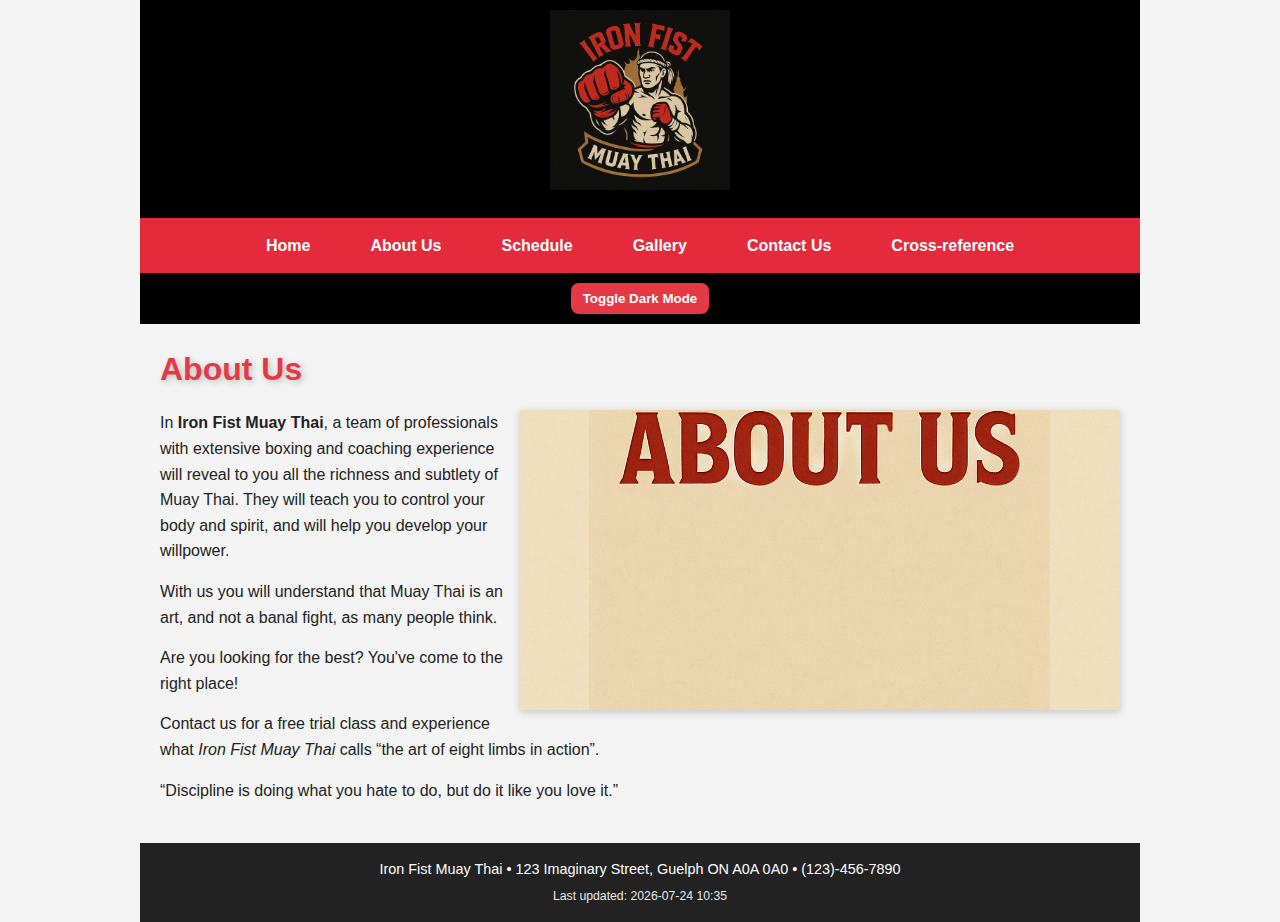
<file: about.html>
<!DOCTYPE html>
<html>
    <head>
        <title>About Iron Fist Muay Thai</title>
	    <meta charset="utf-8" />
		<meta name="viewport" content="width=device-width, initial-scale=1" />
	    <meta name="keywords" content="gym, martial arts, Muay Thai" />
		<link href="css/style.css" rel="stylesheet" />
		<link href="css/responsive.css" rel="stylesheet" />
	</head>
	
	<body>
		<header>
			<a href="index.html"><img src="images/logo.png" alt="Iron Fist Muay Thai" /></a>
			<nav>
				<ul>
					<li><a href="index.html">Home</a></li>
					<li><a href="about.html">About Us</a></li>
					<li><a href="schedule.html">Schedule</a></li>
					<li><a href="gallery.html">Gallery</a></li>
					<li><a href="contact.html">Contact Us</a></li>
					<li><a href="cross-reference.html">Cross-reference</a></li>
				</ul>
			</nav>
		</header>
		<article>
			<h1>About Us</h1>
			
			<img id="about_us" src="images/about_us.png" alt="About Us" />

            <p>In <strong>Iron Fist Muay Thai</strong>, a team of professionals with extensive boxing and coaching experience 
                will reveal to you all the richness and subtlety of Muay Thai. They will teach you 
                to control your body and spirit, and will help you develop your willpower.
            </p>
			
			<p>With us you will understand that Muay Thai is an art, and not a banal fight, as many people think.</p>
			
			<p>Are you looking for the best? You've come to the right place!</p>
			
			<p>Contact us for a free trial class and experience 
			what <cite>Iron Fist Muay Thai</cite> calls <q>the art of eight limbs in action</q>.</p>

			<blockquote cite="https://example.com">
  				“Discipline is doing what you hate to do, but do it like you love it.”
			</blockquote>

		</article>
		<footer>
			Iron Fist Muay Thai &#8226; 123 Imaginary Street, Guelph ON A0A 0A0 &#8226; (123)-456-7890
		</footer>
    	<script src="js/script.js"></script>
	</body>
	
</html>
</file>
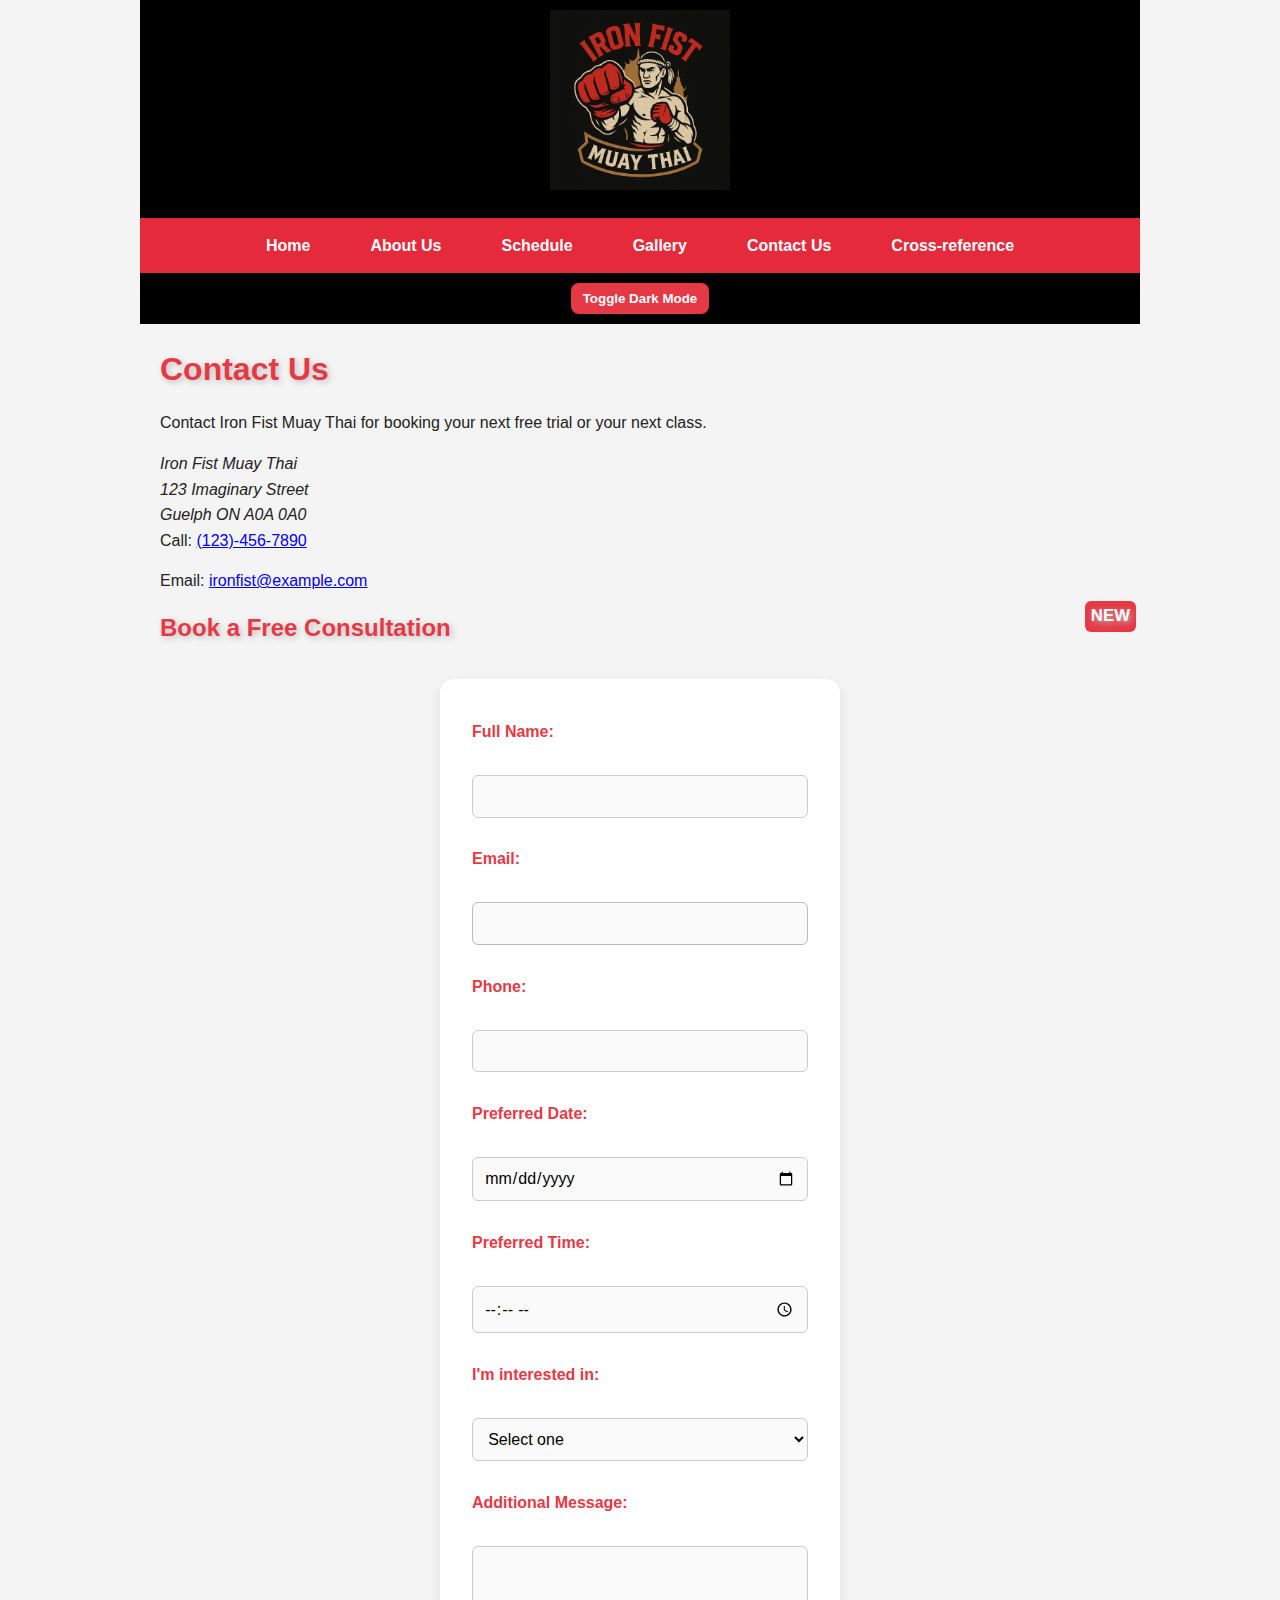
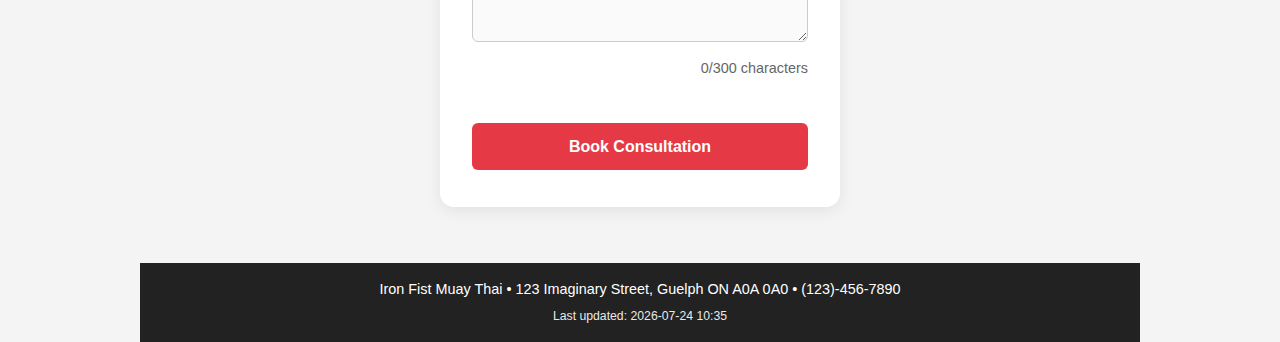
<file: contact.html>
<!doctype html>
<html>
    <head>
        <title>Contacting Iron Fist Muay Thai</title>
        <meta charset="utf-8" />
        <meta name="viewport" content="width=device-width, initial-scale=1" />
        <link href="css/style.css" rel="stylesheet" />
        <link href="css/responsive.css" rel="stylesheet" />
    </head>

    <body>
	    <header>
			<a href="index.html"><img src="images/logo.png" alt="Iron Fist Muay Thai" /></a>
			<nav>
				<ul>
					<li><a href="index.html">Home</a></li>
					<li><a href="about.html">About Us</a></li>
					<li><a href="schedule.html">Schedule</a></li>
					<li><a href="gallery.html">Gallery</a></li>
					<li><a href="contact.html">Contact Us</a></li>
					<li><a href="cross-reference.html">Cross-reference</a></li>
				</ul>
			</nav>
	    </header>
        <article>
            <h1>Contact Us</h1>
            <p>Contact Iron Fist Muay Thai for booking your next free trial or your next class.</p>

	        <address>
                Iron Fist Muay Thai<br>
	            123 Imaginary Street<br>
	            Guelph ON A0A 0A0
            </address>

	        <p>Call: <a href="tel:+11234567890">(123)-456-7890</a></p>
	        <p>Email: <a href="mailto:ironfist@example.com">ironfist@example.com</a></p>

			<h2>Book a Free Consultation</h2>
			<form action="#" method="post">
  			<label for="name">Full Name:</label><br>
  			<input type="text" id="name" name="name" required autocomplete="name"><br>

  			<label for="email">Email:</label><br>
  			<input type="email" id="email" name="email" required autocomplete="email"><br>

  			<label for="phone">Phone:</label><br>
  			<input type="tel" id="phone" name="phone" inputmode="tel" autocomplete="tel"><br>

  			<label for="date">Preferred Date:</label><br>
  			<input type="date" id="date" name="date" required autocomplete="bday"><br>

  			<label for="time">Preferred Time:</label><br>
  			<input type="time" id="time" name="time"><br>

  			<label for="interest">I'm interested in:</label><br>
  			<select id="interest" name="interest" required autocomplete="off">
    			<option value="">Select one</option>
    			<option value="muaythai">Muay Thai</option>
    			<option value="fitness">Fitness</option>
    			<option value="kids">Kids Class</option>
    			<option value="other">Other</option>
  			</select><br>

  			<label for="message">Additional Message:</label><br>
  			<textarea id="message" name="message" rows="4" autocomplete="off"></textarea><br>

  			<input type="submit" value="Book Consultation">
			</form>
        </article>
        <footer>
		    Iron Fist Muay Thai &#8226; 123 Imaginary Street, Guelph ON A0A 0A0 &#8226; (123)-456-7890
	    </footer>
      	<script src="js/script.js"></script>
    </body>

</html>
</file>
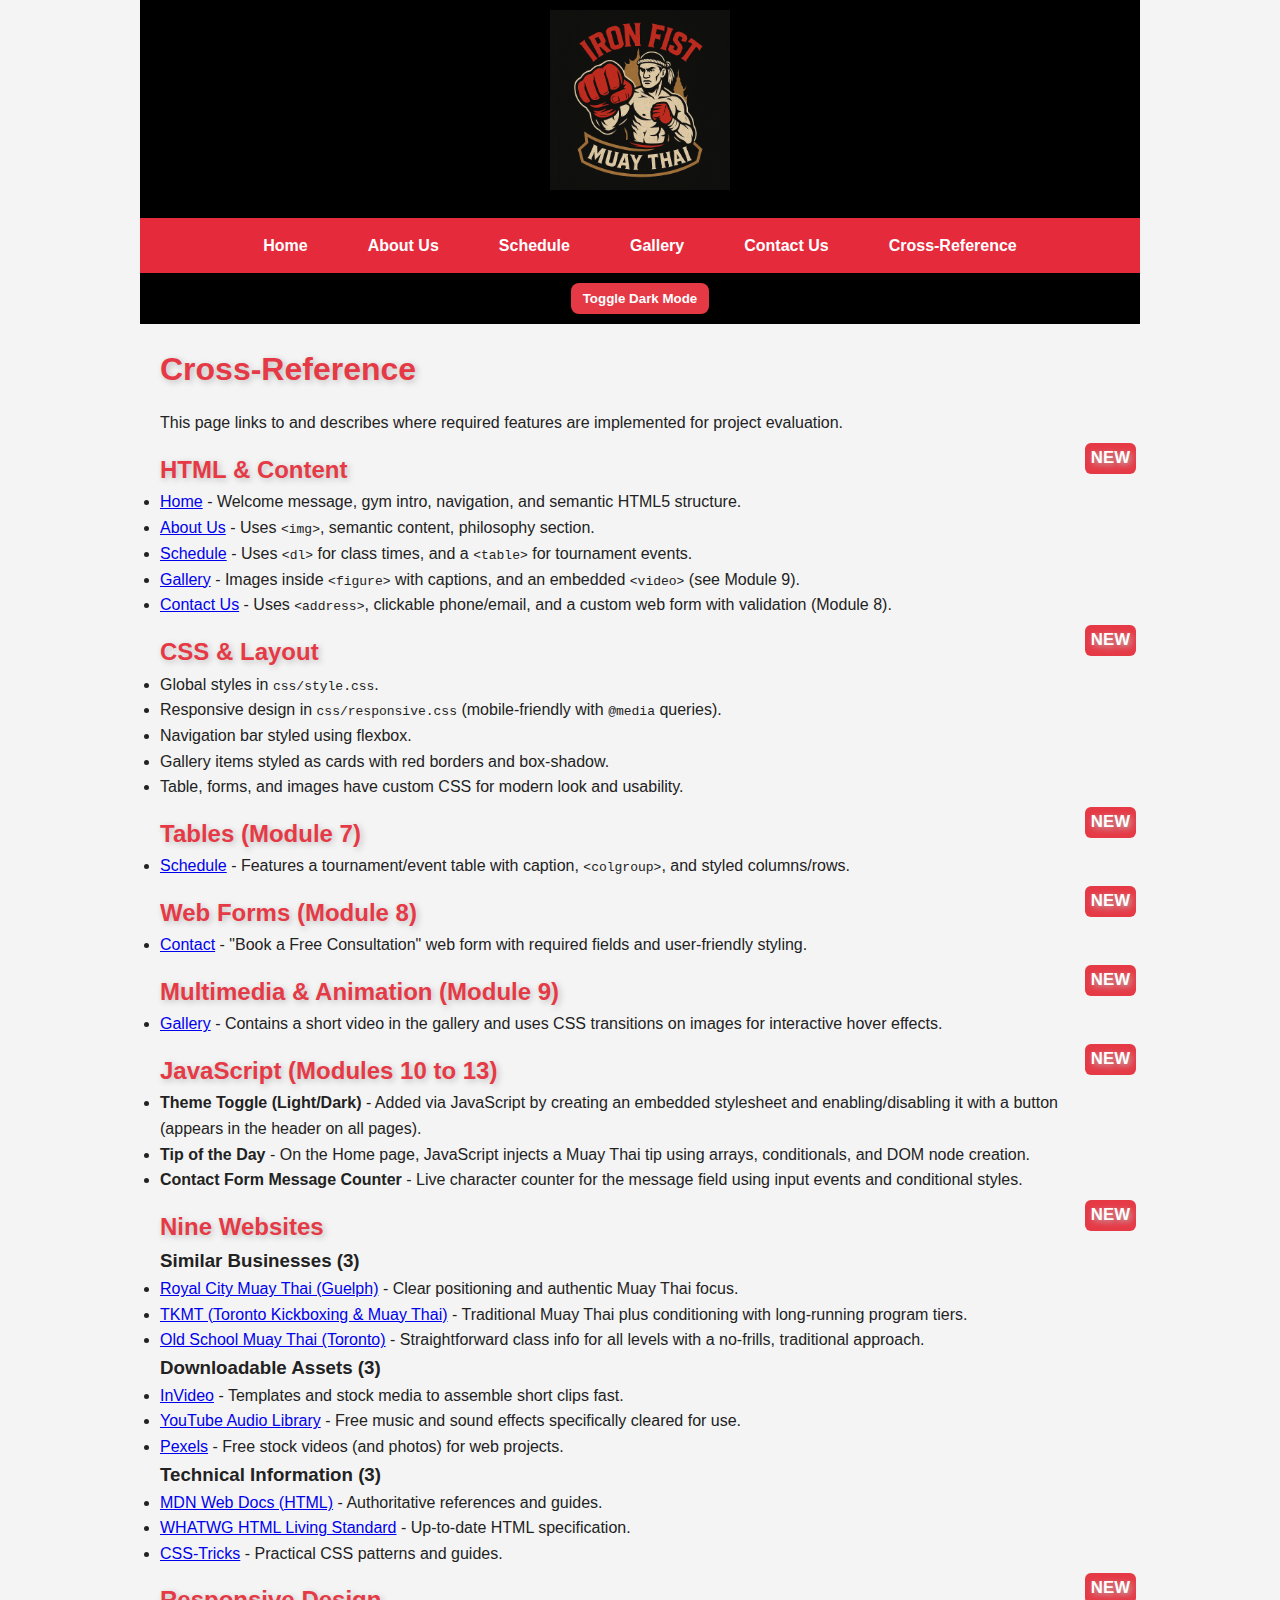
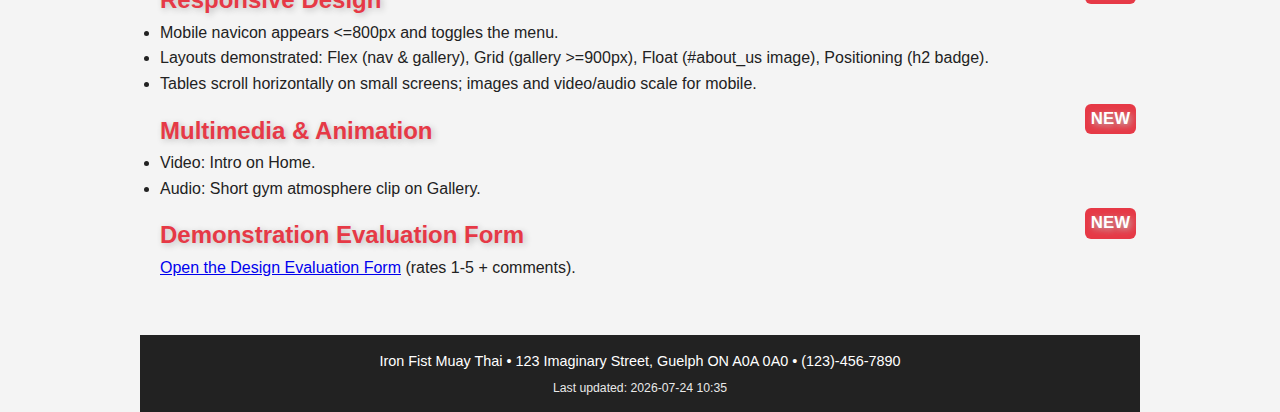
<file: cross-reference.html>
<!doctype html>
<html>
    <head>
        <title>Iron Fist Muay Thai Cross-Reference</title>
        <meta charset="utf-8" />
        <meta name="viewport" content="width=device-width, initial-scale=1" />
        <link href="css/style.css" rel="stylesheet" />
        <link href="css/responsive.css" rel="stylesheet" />
    </head>

    <body>
	    <header>
			<a href="index.html"><img src="images/logo.png" alt="Iron Fist Muay Thai" /></a>
			<nav>
				<ul>
					<li><a href="index.html">Home</a></li>
					<li><a href="about.html">About Us</a></li>
					<li><a href="schedule.html">Schedule</a></li>
					<li><a href="gallery.html">Gallery</a></li>
					<li><a href="contact.html">Contact Us</a></li>
					<li><a href="cross-reference.html">Cross-Reference</a></li>
				</ul>
			</nav>
	    </header>

        <article>
            <h1>Cross-Reference</h1>
            <p>This page links to and describes where required features are implemented for project evaluation.</p>

            <h2>HTML & Content</h2>
            <ul>
                <li><a href="index.html">Home</a> - Welcome message, gym intro, navigation, and semantic HTML5 structure.</li>
                <li><a href="about.html">About Us</a> - Uses <code>&lt;img&gt;</code>, semantic content, philosophy section.</li>
                <li><a href="schedule.html">Schedule</a> - Uses <code>&lt;dl&gt;</code> for class times, and a <code>&lt;table&gt;</code> for tournament events.</li>
                <li><a href="gallery.html">Gallery</a> - Images inside <code>&lt;figure&gt;</code> with captions, and an embedded <code>&lt;video&gt;</code> (see Module 9).</li>
                <li><a href="contact.html">Contact Us</a> - Uses <code>&lt;address&gt;</code>, clickable phone/email, and a custom web form with validation (Module 8).</li>
            </ul>

            <h2>CSS & Layout</h2>
            <ul>
                <li>Global styles in <code>css/style.css</code>.</li>
                <li>Responsive design in <code>css/responsive.css</code> (mobile-friendly with <code>@media</code> queries).</li>
                <li>Navigation bar styled using flexbox.</li>
                <li>Gallery items styled as cards with red borders and box-shadow.</li>
                <li>Table, forms, and images have custom CSS for modern look and usability.</li>
            </ul>

            <h2>Tables (Module 7)</h2>
            <ul>
                <li><a href="schedule.html">Schedule</a> - Features a tournament/event table with caption, <code>&lt;colgroup&gt;</code>, and styled columns/rows.</li>
            </ul>

            <h2>Web Forms (Module 8)</h2>
            <ul>
                <li><a href="contact.html">Contact</a> - "Book a Free Consultation" web form with required fields and user-friendly styling.</li>
            </ul>

            <h2>Multimedia & Animation (Module 9)</h2>
            <ul>
                <li><a href="gallery.html">Gallery</a> - Contains a short video in the gallery and uses CSS transitions on images for interactive hover effects.</li>
            </ul>

            <h2>JavaScript (Modules 10 to 13)</h2>
            <ul>
                <li><strong>Theme Toggle (Light/Dark)</strong> - Added via JavaScript by creating an embedded stylesheet and enabling/disabling it with a button (appears in the header on all pages).</li>
                <li><strong>Tip of the Day</strong> - On the Home page, JavaScript injects a Muay Thai tip using arrays, conditionals, and DOM node creation.</li>
                <li><strong>Contact Form Message Counter</strong> - Live character counter for the message field using input events and conditional styles.</li>
            </ul>

            <h2 id="nine-sites">Nine Websites</h2>

            <h3>Similar Businesses (3)</h3>
            <ul>
                <li><a href="https://royalcitymuaythai.com/" target="_blank" rel="noopener">Royal City Muay Thai (Guelph)</a> - Clear positioning and authentic Muay Thai focus.</li>
                <li><a href="https://tkmt.ca/" target="_blank" rel="noopener">TKMT (Toronto Kickboxing & Muay Thai)</a> - Traditional Muay Thai plus conditioning with long-running program tiers.</li>
                <li><a href="https://www.oldschoolmuaythai.com/" target="_blank" rel="noopener">Old School Muay Thai (Toronto)</a> - Straightforward class info for all levels with a no-frills, traditional approach.</li>
            </ul>

            <h3>Downloadable Assets (3)</h3>
            <ul>
                <li><a href="https://invideo.io/" target="_blank" rel="noopener">InVideo</a> - Templates and stock media to assemble short clips fast.</li>
                <li><a href="https://www.youtube.com/audiolibrary" target="_blank" rel="noopener">YouTube Audio Library</a> - Free music and sound effects specifically cleared for use.</li>
                <li><a href="https://www.pexels.com/videos/" target="_blank" rel="noopener">Pexels</a> - Free stock videos (and photos) for web projects.</li>
            </ul>

            <h3>Technical Information (3)</h3>
            <ul>
                <li><a href="https://developer.mozilla.org/en-US/docs/Web/HTML" target="_blank" rel="noopener">MDN Web Docs (HTML)</a> - Authoritative references and guides.</li>
                <li><a href="https://html.spec.whatwg.org/multipage/" target="_blank" rel="noopener">WHATWG HTML Living Standard</a> - Up-to-date HTML specification.</li>
                <li><a href="https://css-tricks.com/" target="_blank" rel="noopener">CSS-Tricks</a> - Practical CSS patterns and guides.</li>
            </ul>

            <h2>Responsive Design</h2>
            <ul>
                <li>Mobile navicon appears <=800px and toggles the menu.</li>
                <li>Layouts demonstrated: Flex (nav & gallery), Grid (gallery >=900px), Float (#about_us image), Positioning (h2 badge).</li>
                <li>Tables scroll horizontally on small screens; images and video/audio scale for mobile.</li>
            </ul>

            <h2>Multimedia & Animation</h2>
            <ul>
                <li>Video: Intro on Home.</li>
                <li>Audio: Short gym atmosphere clip on Gallery.</li>
            </ul>

            <h2 id="evaluation">Demonstration Evaluation Form</h2>
            <p><a href="evaluation.html">Open the Design Evaluation Form</a> (rates 1-5 + comments).</p>
        </article>
        <footer>
		    Iron Fist Muay Thai &#8226; 123 Imaginary Street, Guelph ON A0A 0A0 &#8226; (123)-456-7890
	    </footer>
        <script src="js/script.js"></script>
    </body>

</html>
</file>
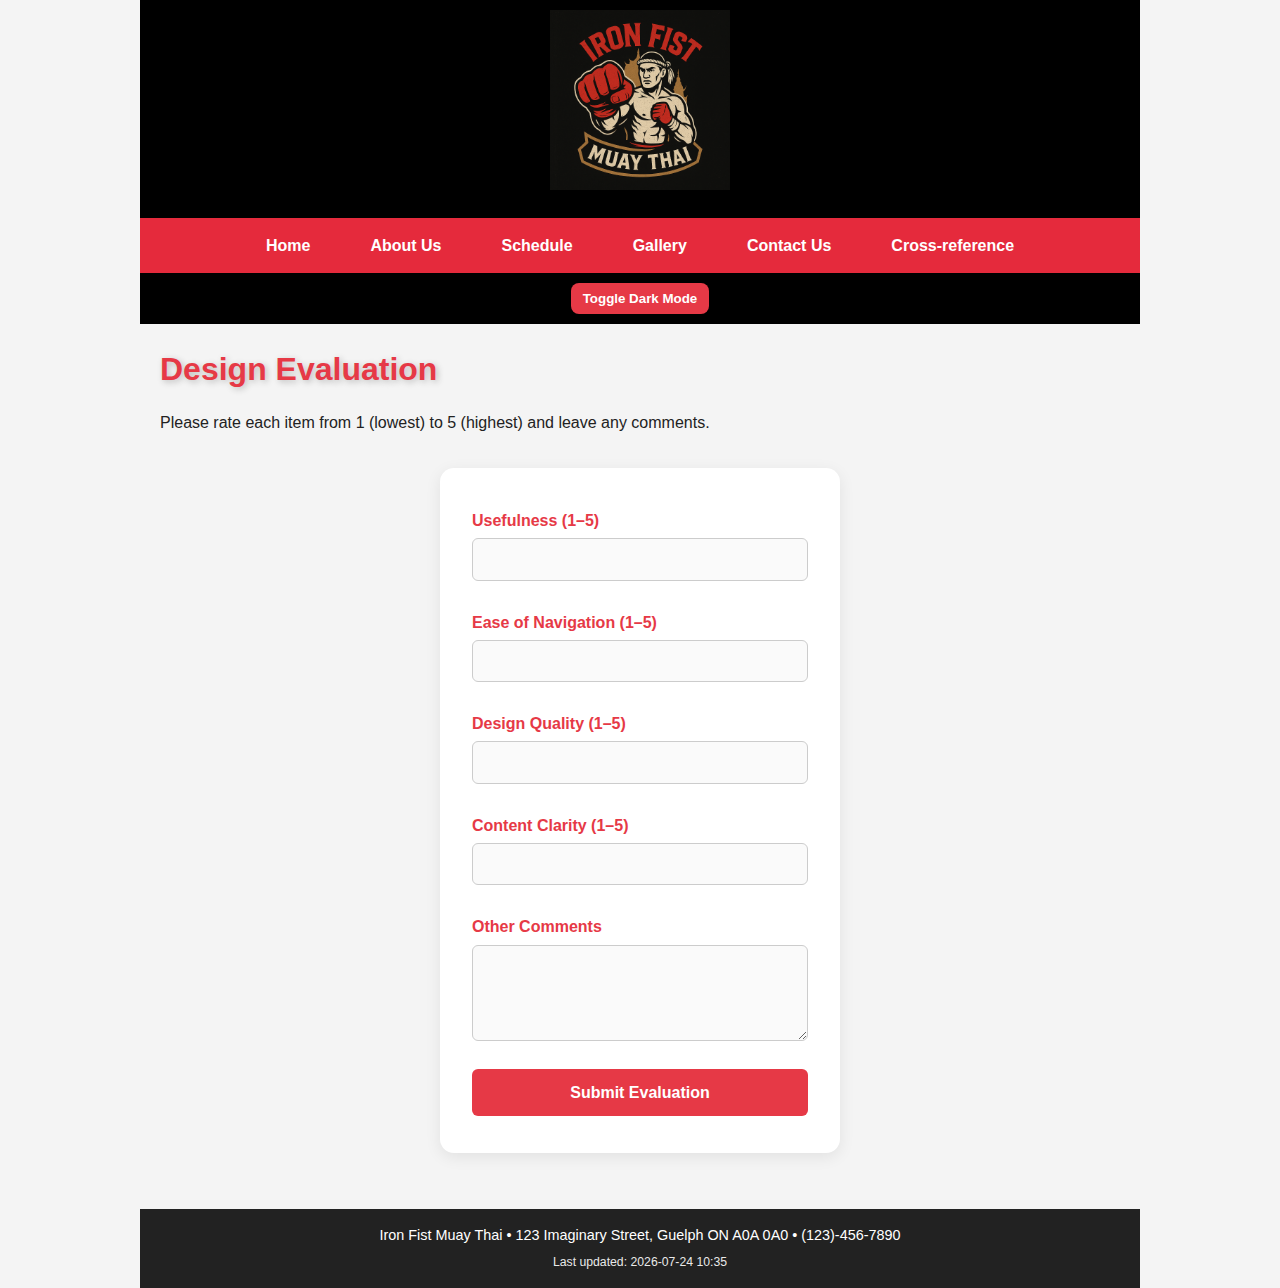
<file: evaluation.html>
<!doctype html>
<html>
  <head>
    <title>Design Evaluation</title>
    <meta charset="utf-8" />
    <meta name="viewport" content="width=device-width, initial-scale=1" />
    <link href="css/style.css" rel="stylesheet" />
    <link href="css/responsive.css" rel="stylesheet" />
  </head>
  <body>
    <header>
      <a href="index.html"><img src="images/logo.png" alt="Iron Fist Muay Thai" /></a>
      <nav>
        <ul>
          <li><a href="index.html">Home</a></li>
          <li><a href="about.html">About Us</a></li>
          <li><a href="schedule.html">Schedule</a></li>
          <li><a href="gallery.html">Gallery</a></li>
          <li><a href="contact.html">Contact Us</a></li>
          <li><a href="cross-reference.html">Cross-reference</a></li>
        </ul>
      </nav>
    </header>

    <article>
      <h1>Design Evaluation</h1>
      <p>Please rate each item from 1 (lowest) to 5 (highest) and leave any comments.</p>

      <form action="#" method="post">
        <label for="usefulness">Usefulness (1–5)</label>
        <input id="usefulness" name="usefulness" type="number" min="1" max="5" required>

        <label for="navigation">Ease of Navigation (1–5)</label>
        <input id="navigation" name="navigation" type="number" min="1" max="5" required>

        <label for="design">Design Quality (1–5)</label>
        <input id="design" name="design" type="number" min="1" max="5" required>

        <label for="content">Content Clarity (1–5)</label>
        <input id="content" name="content" type="number" min="1" max="5" required>

        <label for="comments">Other Comments</label>
        <textarea id="comments" name="comments" rows="4"></textarea>

        <input type="submit" value="Submit Evaluation">
      </form>
    </article>

    <footer>
      Iron Fist Muay Thai &#8226; 123 Imaginary Street, Guelph ON A0A 0A0 &#8226; (123)-456-7890
    </footer>

    <script src="js/script.js"></script>
  </body>
</html>
</file>
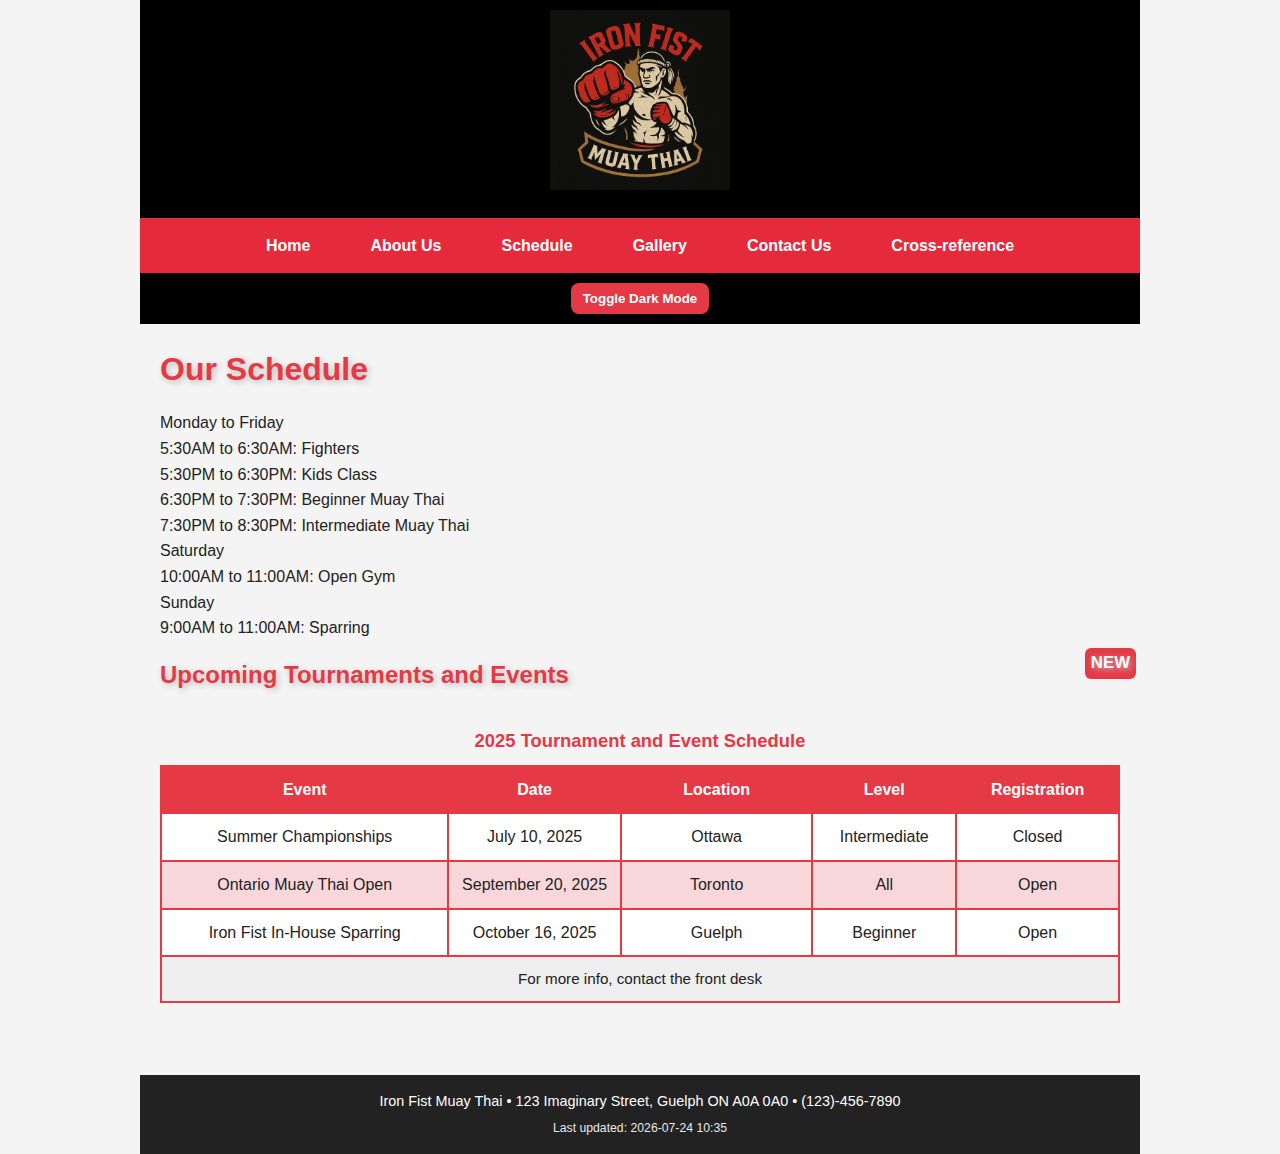
<file: schedule.html>
<!doctype html>
<html>
    <head>
        <title>Iron Fist Muay Thai Schedule</title>
        <meta charset="utf-8" />
        <meta name="viewport" content="width=device-width, initial-scale=1" />
        <link href="css/style.css" rel="stylesheet" />
        <link href="css/responsive.css" rel="stylesheet" />
    </head>

    <body>
	    <header>
			<a href="index.html"><img src="images/logo.png" alt="Iron Fist Muay Thai" /></a>
			<nav>
				<ul>
					<li><a href="index.html">Home</a></li>
					<li><a href="about.html">About Us</a></li>
					<li><a href="schedule.html">Schedule</a></li>
					<li><a href="gallery.html">Gallery</a></li>
					<li><a href="contact.html">Contact Us</a></li>
					<li><a href="cross-reference.html">Cross-reference</a></li>
				</ul>
			</nav>
	    </header>
        <article>
            <h1>Our Schedule</h1>
            <dl>
                <dt>Monday to Friday</dt>
                <dd>5:30AM to 6:30AM: Fighters</dd>
                <dd>5:30PM to 6:30PM: Kids Class</dd>
                <dd>6:30PM to 7:30PM: Beginner Muay Thai</dd>
                <dd>7:30PM to 8:30PM: Intermediate Muay Thai</dd>

                <dt>Saturday</dt>
                <dd>10:00AM to 11:00AM: Open Gym</dd>

                <dt>Sunday</dt>
                <dd>9:00AM to 11:00AM: Sparring</dd>
            </dl>
            <h2>Upcoming Tournaments and Events</h2>
                <table>
                <caption>2025 Tournament and Event Schedule</caption>
                <colgroup>
                    <col class="event_col" />
                    <col class="date_col" />
                    <col class="location_col" />
                    <col class="level_col" />
                    <col class="registration_col" />
                </colgroup>
                <thead>
                    <tr>
                        <th scope="col">Event</th>
                        <th scope="col">Date</th>
                        <th scope="col">Location</th>
                        <th scope="col">Level</th>
                        <th scope="col">Registration</th>
                    </tr>
                </thead>
                <tbody>
                    <tr>
                        <td>Summer Championships</td>
                        <td>July 10, 2025</td>
                        <td>Ottawa</td>
                        <td>Intermediate</td>
                        <td>Closed</td>
                    </tr>
                    <tr>
                        <td>Ontario Muay Thai Open</td>
                        <td>September 20, 2025</td>
                        <td>Toronto</td>
                        <td>All</td>
                        <td>Open</td>
                    </tr>
                    <tr>
                        <td>Iron Fist In-House Sparring</td>
                        <td>October 16, 2025</td>
                        <td>Guelph</td>
                        <td>Beginner</td>
                        <td>Open</td>
                    </tr>
                </tbody>
                <tfoot>
                    <tr>
                        <td colspan="5" style="text-align: center;">For more info, contact the front desk</td>
                    </tr>
                </tfoot>
            </table>
        </article>
        <footer>
		    Iron Fist Muay Thai &#8226; 123 Imaginary Street, Guelph ON A0A 0A0 &#8226; (123)-456-7890
	    </footer>
        <script src="js/script.js"></script>
    </body>

</html>
</file>
<file: css/responsive.css>
/* 1) Tablet & Small Laptop (<= 800px)
   2) Phones (<= 500px)
   3) Mobile hamburger (<= 800px)
*/


/*  1) Tablet & Small Laptop (<= 800px)  */
@media (max-width: 800px) {
  /* General spacing */
  header, footer, article, main, .layout {
    padding: 10px;
    max-width: 100%;
  }

  /* Nav goes vertical */
  nav ul {
    flex-direction: column;
    align-items: center;
  }

  nav ul li {
    margin: 5px 0;
  }

  article, main { padding: 10px; }

  /* Figures scale better */
  figure {
    max-width: 100%;
    margin: 16px 0;
  }

  /* Gallery stacks */
  .gallery_images {
    flex-direction: column;
    align-items: center;
  }

  /* Wide tables become scrollable */
  table {
    display: block;
    width: 100%;
    overflow-x: auto;
    -webkit-overflow-scrolling: touch;
    white-space: nowrap;
  }
  caption { white-space: normal; }

  /* Video fits small screens */
  figure video {
    width: 100%;
    height: auto;
  }
}

/*  2) Phones (<= 500px)  */
@media (max-width: 500px) {
  h1 { font-size: 1.3em; }
  body { font-size: 0.95em; }

  nav ul li a { padding: 10px; }

  /* Submit button fills width */
  form input[type="submit"] {
    width: 100%;
    padding: 0.95em 1.2em;
  }

  /* Slightly smaller side padding */
  header, footer, article, main, .layout {
    padding-left: 8px;
    padding-right: 8px;
  }
}

/*  3) Mobile hamburger (<= 800px)  */
@media (max-width: 800px) {
  /* Show a red "Menu" button */
  .navicon-btn {
    display: inline-flex;
    align-items: center;
    gap: 8px;
    background: #e63946;
    color: #fff;
    border: 0;
    border-radius: 8px;
    padding: 8px 12px;
    font-weight: bold;
    cursor: pointer;
    margin: 8px 0;
  }
  .navicon-btn:hover { background: #c72d39; }
  .navicon-btn img { width: 20px; height: 20px; display: block; }

  /* Collapse the nav by default on mobile */
  header nav ul {
    display: none;
    flex-direction: column;
    align-items: center;
  }

  /* When toggled, show the menu */
  body.nav-open header nav ul { display: flex; }
}
</file>
<file: css/style.css>
/*  1) Reset & Base
    2) Layout Containers
    3) Header & Navigation
    4) Typography
    5) Media (images, figures, gallery)
    6) Tables
    7) Forms
    8) Utilities & Effects
    9) Responsive
    10) Optional Dark Mode
    11) Animation for the banner
*/


/*  1) Reset & Base  */
* {
  margin: 0;
  padding: 0;
  box-sizing: border-box;
}

html, body { height: 100%; }

body {
  font-family: Arial, sans-serif;
  background-color: #f4f4f4;
  color: #222;
  line-height: 1.6;
}

/*  2) Layout Containers  */
/* Keep content centered on wide screens */
header, footer, article, main {
  max-width: 1000px;
  margin: auto;
  padding: 20px;
}

/* Optional wrapper used on some pages */
.layout {
  width: 90%;
  max-width: 1000px;
  margin: 0 auto;
}

/*  3) Header & Navigation  */
header {
  background-color: #000;
  text-align: center;
  padding: 10px 0;
}

header img { width: 180px; }

/* Primary nav */
nav ul {
  display: flex;
  justify-content: center;
  background-color: #e63946;
  list-style: none;
  padding: 0;
}

nav ul li { margin: 0 10px; }

nav ul li a {
  color: #fff;
  text-decoration: none;
  display: block;
  padding: 15px 20px;
  font-weight: bold;
}

/* Desktop default to hide the hamburger */
.navicon-btn {
  display: none;
  background: transparent;
  border: 0;
  padding: 0;
}

/* Hover/active/focus states */
nav ul li a:hover   { background-color: #c72d39; }
nav ul li a:link    { color: #fff; }
nav ul li a:visited { color: #fff; opacity: 0.95; }
nav ul li a:active  { transform: scale(0.98); }

a:focus { outline: 2px dashed #e63946; outline-offset: 2px; }

/*  4) Typography  */
h1 {
  color: #e63946;
  margin-bottom: 15px;
  text-shadow: 2px 2px 6px #bbb;
}

h2 {
  margin-top: 15px;
  color: #e63946;
  text-shadow: 2px 2px 6px #bbb;
  position: relative;
}

p { margin-bottom: 15px; }

/* Optional "NEW" badge on h2 headings */
h2::after {
  content: "NEW";
  position: absolute;
  top: -8px; right: -16px;
  background: #e63946; color: #fff;
  font-size: 0.7em; padding: 2px 6px; border-radius: 6px;
}

/* First paragraph drop cap on Home page */
main p:first-of-type::first-letter {
  float: left;
  font-size: 3.2em;
  line-height: 0.9;
  padding-right: 8px;
  color: #e63946;
  text-shadow: 1px 1px 2px rgba(0,0,0,0.15);
}

/* Footer */
footer {
  background-color: #222;
  color: #fff;
  text-align: center;
  padding: 15px;
  font-size: 0.9em;
  clear: both;
  margin-top: 20px;
}

/*  5) Media (images, figures, gallery)  */
img {
  max-width: 100%;
  height: auto;
  box-shadow: 0 2px 8px rgba(0, 0, 0, 0.2);
  margin-bottom: 20px;
}

/* About page image */
#about_us {
  max-height: 300px;
  width: 90%;
  max-width: 600px;
  display: block;
  margin: 0 auto;
  object-fit: cover;
}

/* Figure/card styling */
figure {
  background: #fff;
  border: 4px solid #e63946;
  border-radius: 16px;
  box-shadow: 0 4px 24px rgba(0, 0, 0, 0.15);
  padding: 1em;
  margin: 24px auto;
  max-width: 500px;
  text-align: center;
  opacity: 0.97;
  background-clip: padding-box;
  background-origin: padding-box;
}

/* Figure media */
figure img {
  width: 90%;
  border-radius: 10px;
  box-shadow: 0 2px 12px rgba(0,0,0,0.16);
  transition: transform 0.4s, box-shadow 0.4s;
}

figure img:hover {
  transform: scale(1.05);
  box-shadow: 0 6px 24px rgba(230,57,70,0.15);
}

/* Gallery grid */
.gallery_images {
  display: flex;
  gap: 24px;
  flex-wrap: wrap;
  justify-content: center;
}

.gallery_images figure {
  flex: 1 1 260px;
  max-width: 320px;
  min-width: 200px;
}

/* Captions */
figcaption {
  margin-top: 0.75em;
  font-style: italic;
  color: #e63946;
  font-size: 1.05em;
  text-shadow: 1px 1px 3px #eee;
}

/* compact inline audio bar */
.audio-inline { max-width: 360px; margin: 8px 0 16px; }
.audio-inline audio { display:block; width:100%; height:36px; }

/*  6) Tables  */
table {
  border-collapse: collapse;
  width: 100%;
  margin: 2em 0;
  background: #fff;
}

caption {
  caption-side: top;
  padding-bottom: 0.5em;
  font-weight: bold;
  font-size: 1.15em;
  color: #e63946;
}

th, td {
  border: 2px solid #e63946;
  padding: 10px;
  text-align: center;
}

thead {
  background: #e63946;
  color: #fff;
}

tbody tr:nth-child(even) { background: #f8d7da; }

tfoot {
  background: #eee;
  font-size: 0.95em;
}

/* Column widths from schedule page */
.event_col        { width: 30%; }
.date_col         { width: 18%; }
.location_col     { width: 20%; }
.level_col        { width: 15%; }
.registration_col { width: 17%; }

/*  7) Forms  */
form {
  background: #fff;
  padding: 1.5em 2em;
  border-radius: 14px;
  box-shadow: 0 4px 16px rgba(0,0,0,0.08);
  margin: 2em auto 1em auto;
  max-width: 400px;
}

form label {
  font-weight: bold;
  color: #e63946;
  display: block;
  margin-top: 1em;
  margin-bottom: 0.3em;
}

form input,
form select,
form textarea {
  width: 100%;
  padding: 0.7em;
  margin-bottom: 0.8em;
  border: 1.5px solid #ccc;
  border-radius: 6px;
  font-size: 1em;
  font-family: inherit;
  box-sizing: border-box;
  background: #fafafa;
  transition: border 0.2s, background 0.2s;
}

form input:focus,
form select:focus,
form textarea:focus {
  outline: none;
  border-color: #e63946;
  background: #fff;
}

form input[type="submit"] {
  background: #e63946;
  color: #fff;
  border: none;
  padding: 0.9em 1.2em;
  font-weight: bold;
  font-size: 1em;
  border-radius: 6px;
  cursor: pointer;
  transition: background 0.2s;
  margin-top: 0.5em;
}

form input[type="submit"]:hover { background: #c72d39; }

input[type="email"] { border-color: #bbb; }
a[href^="mailto:"] { text-decoration: underline; }
a[href^="tel:"]    { white-space: nowrap; }

/*  8) Utilities & Effects  */
/* Brand colors */
nav ul { background-color: hsla(354, 78%, 53%, 1); }
nav ul li a:hover { background-color: hsla(354, 78%, 43%, 1); }

/* Subtle tilt on first/last gallery card */
.gallery_images figure:first-of-type { transform: rotate(-0.5deg); }
.gallery_images figure:last-of-type  { transform: rotate(0.5deg); }

/* Semi-transparent effect on two images */
.gallery_images figure:nth-of-type(2) img,
.gallery_images figure:nth-of-type(3) img { opacity: 0.85; }

/* Float the image on About; add clearfix on article */
#about_us { float: right; margin: 0 0 10px 16px; }
article::after { content: ""; display: table; clear: both; }

/* Tip banner */
.tip-banner {
  background: #fff;
  border: 3px solid #e63946;
  border-radius: 12px;
  padding: 12px 16px;
  margin: 12px 0;
  box-shadow: 0 4px 16px rgba(0,0,0,0.08);
  color: #222;
}
.tip-banner strong { color: #e63946; }

/*  9) Responsive  */
@media (min-width: 900px) {
  .gallery_images {
    display: grid;
    grid-template-columns: repeat(3, minmax(220px, 1fr));
    gap: 24px;
    justify-items: center;
  }
}

/*  10) Optional Dark Mode  */
/* Activate by adding class="dark" to the <body> via JS */
body.dark {
  background: #111;
  color: #eee;
}

body.dark header { background: #000; }

body.dark nav ul { background: #222; }
body.dark nav ul li a:hover { background: #333; }

body.dark h1, 
body.dark h2,
body.dark figcaption,
body.dark caption {
  color: #ff6b73;
  text-shadow: none;
}

/* Cards / figures */
body.dark figure {
  background: #1c1c1c;
  border-color: #bb2d3b;
  box-shadow: 0 4px 24px rgba(0,0,0,0.4);
}

body.dark figure img { box-shadow: 0 2px 12px rgba(0,0,0,0.5); }

/* Tables */
body.dark table { background: #1a1a1a; }
body.dark thead  { background: #bb2d3b; color: #fff; }
body.dark th, 
body.dark td {
  border-color: #bb2d3b;
  color: #f0f0f0;
}
body.dark tbody tr:nth-child(even) { background: #2a1b1c; }
body.dark tfoot { background: #222; color: #ddd; }

/* Forms */
body.dark form { background: #1a1a1a; box-shadow: 0 4px 16px rgba(0,0,0,0.6); }
body.dark form label { color: #ff6b73; }
body.dark form input,
body.dark form select,
body.dark form textarea {
  background: #222;
  color: #eee;
  border-color: #555;
}
body.dark form input:focus,
body.dark form select:focus,
body.dark form textarea:focus {
  background: #1a1a1a;
  border-color: #ff6b73;
}
body.dark form input[type="submit"] {
  background: #bb2d3b;
}
body.dark form input[type="submit"]:hover {
  background: #a32934;
}

/* Footer */
body.dark footer { background: #000; color: #eee; }

/* Theme toggle button */
.theme-toggle-btn {
  margin-top: 10px;
  padding: 8px 12px;
  border-radius: 8px;
  border: none;
  font-weight: bold;
  background: #e63946;
  color: #fff;
  cursor: pointer;
}
.theme-toggle-btn:hover { background: #c72d39; }

/*  11) Animation for the banner  */
@keyframes tipFadeIn {
  from { opacity: 0; transform: translateY(-4px); }
  to   { opacity: 1; transform: translateY(0); }
}
.tip-banner {
  animation: tipFadeIn 420ms ease-out both;
}

/* Respect reduced motion preferences */
@media (prefers-reduced-motion: reduce) {
  .tip-banner { animation: none; }
}
</file>
